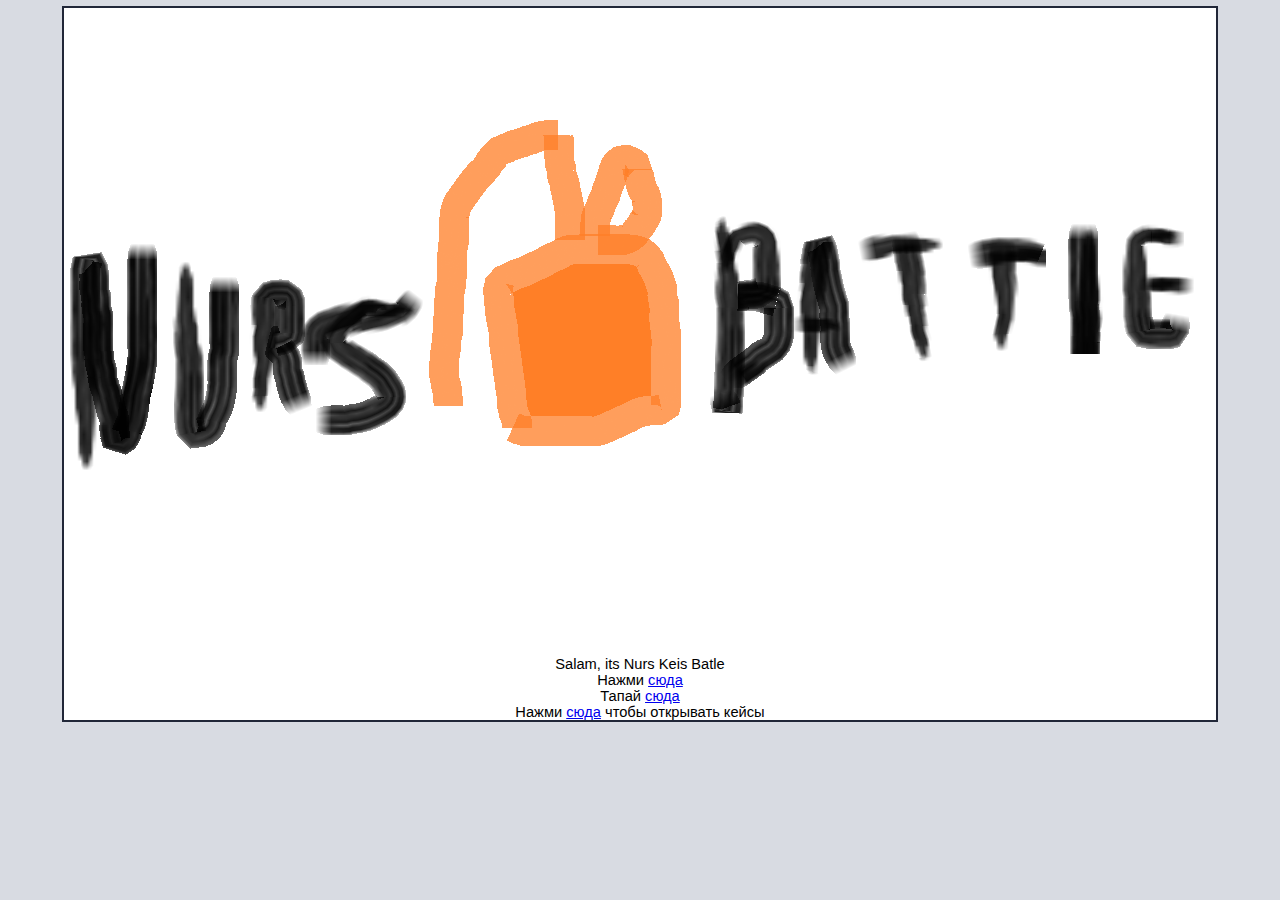
<file: index.html>
<!DOCTYPE html PUBLIC "-//W3C//DTD XHTML 1.0 Transitional//EN" "http://www.w3.org/TR/xhtml1/DTD/xhtml1-transitional.dtd">
<html xmlns="http://www.w3.org/1999/xhtml">
  <head>
    <meta http-equiv="Content-Type" content="text/html; charset=UTF-8" />
    <title>Keis Batle</title>
    <style type="text/css" media="screen">
  * {
    margin: 0px 0px 0px 0px;
    padding: 0px 0px 0px 0px;
  }

  body, html {
    padding: 3px 3px 3px 3px;

    background-color: #D8DBE2;

    font-family: Verdana, sans-serif;
    font-size: 11pt;
    text-align: center;
  }

  div.main_page {
    position: relative;
    display: table;

    width: 800px;

    margin-bottom: 3px;
    margin-left: auto;
    margin-right: auto;
    padding: 0px 0px 0px 0px;

    border-width: 2px;
    border-color: #212738;
    border-style: solid;

    background-color: #FFFFFF;

    text-align: center;
  }

  div.page_header {
    height: 99px;
    width: 100%;

    background-color: #F5F6F7;
  }

  div.page_header span {
    margin: 15px 0px 0px 50px;

    font-size: 180%;
    font-weight: bold;
  }

  div.page_header img {
    margin: 3px 0px 0px 40px;

    border: 0px 0px 0px;
  }

  div.table_of_contents {
    clear: left;

    min-width: 200px;

    margin: 3px 3px 3px 3px;

    background-color: #FFFFFF;

    text-align: left;
  }

  div.table_of_contents_item {
    clear: left;

    width: 100%;

    margin: 4px 0px 0px 0px;

    background-color: #FFFFFF;

    color: #000000;
    text-align: left;
  }

  div.table_of_contents_item a {
    margin: 6px 0px 0px 6px;
  }

  div.content_section {
    margin: 3px 3px 3px 3px;

    background-color: #FFFFFF;

    text-align: left;
  }

  div.content_section_text {
    padding: 4px 8px 4px 8px;

    color: #000000;
    font-size: 100%;
  }

  div.content_section_text pre {
    margin: 8px 0px 8px 0px;
    padding: 8px 8px 8px 8px;

    border-width: 1px;
    border-style: dotted;
    border-color: #000000;

    background-color: #F5F6F7;

    font-style: italic;
  }

  div.content_section_text p {
    margin-bottom: 6px;
  }

  div.content_section_text ul, div.content_section_text li {
    padding: 4px 8px 4px 16px;
  }

  div.section_header {
    padding: 3px 6px 3px 6px;

    background-color: #8E9CB2;

    color: #FFFFFF;
    font-weight: bold;
    font-size: 112%;
    text-align: center;
  }

  div.section_header_red {
    background-color: #CD214F;
  }

  div.section_header_grey {
    background-color: #9F9386;
  }

  .floating_element {
    position: relative;
    float: left;
  }

  div.table_of_contents_item a,
  div.content_section_text a {
    text-decoration: none;
    font-weight: bold;
  }

  div.table_of_contents_item a:link,
  div.table_of_contents_item a:visited,
  div.table_of_contents_item a:active {
    color: #000000;
  }

  div.table_of_contents_item a:hover {
    background-color: #000000;

    color: #FFFFFF;
  }

  div.content_section_text a:link,
  div.content_section_text a:visited,
   div.content_section_text a:active {
    background-color: #DCDFE6;

    color: #000000;
  }

  div.content_section_text a:hover {
    background-color: #000000;

    color: #DCDFE6;
  }

  div.validator {
  }
    </style>
  </head>
  <body>
    <div class="main_page">
      <div class="logo-frame">
        <img src="nb.png" alt="Logo Keis Batle" class="floating_element"/>
      
      </div>

      <div class="logo-text">
	      Salam, its Nurs Keis Batle<br>
	      Нажми <a href="rollete.html">сюда</a><br>
		  Тапай <a href="rollete.html">сюда</a><br>
	      Нажми <a href="case2.html">сюда</a> чтобы открывать кейсы
	</div>

  </body>
</html>
</file>
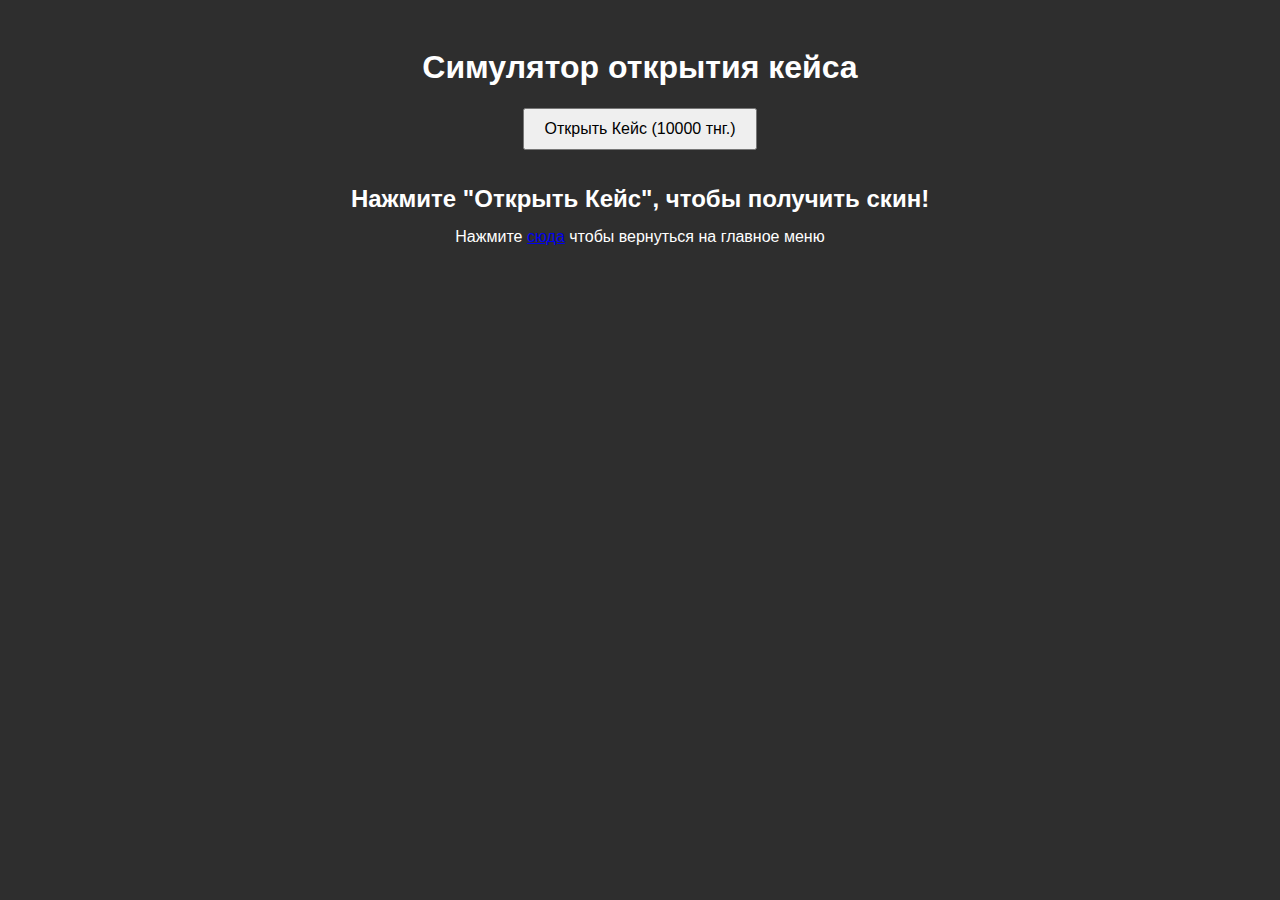
<file: case.html>
<!DOCTYPE html>
<html lang="ru">
<head>
    <meta charset="UTF-8">
    <title>Открытие Кейса (Lite Анимация)</title>
    <style>
        body { font-family: sans-serif; text-align: center; background-color: #2e2e2e; color: white; }
        .container { padding: 20px; }
        button { padding: 10px 20px; font-size: 16px; cursor: pointer; }
        #resultArea { margin-top: 20px; font-size: 24px; font-weight: bold; padding: 15px; border-radius: 5px; min-height: 1em; }

        /* Цвета редкости скинов */
        .color-common { background-color: #b0c3d9; color: black; }
        .color-rare { background-color: #4b69ff; }
        .color-epic { background-color: #8847ff; }
        .color-legendary { background-color: #d32ee6; }
        .color-knife { background-color: #eb4b4b; }

        /* CSS Анимация загрузки (вращение) */
        .loading {
            border: 4px solid rgba(255, 255, 255, 0.3);
            border-top: 4px solid #fff;
            border-radius: 50%;
            width: 30px;
            height: 30px;
            animation: spin 1s linear infinite;
            margin: 10px auto;
        }

        @keyframes spin {
            0% { transform: rotate(0deg); }
            100% { transform: rotate(360deg); }
        }
    </style>
</head>
<body>
    <div class="container">
        <h1>Симулятор открытия кейса</h1>
        <button id="openButton" onclick="openCase()">Открыть Кейс (10000 тнг.)</button>
        <div id="resultArea">Нажмите "Открыть Кейс", чтобы получить скин!</div>
   	Нажмите <a href="index.html">сюда</a> чтобы вернуться на главное меню
    </div>

    <script>
        function openCase() {
            const resultArea = document.getElementById('resultArea');
            const openButton = document.getElementById('openButton');

            // Блокируем кнопку и показываем загрузку
            openButton.disabled = true;
            resultArea.className = 'loading';
            resultArea.innerText = '';

            // Имитация "прокрутки" с задержкой в 2 секунды
            setTimeout(() => {
                // Логика выбора предмета из предыдущего примера
                const items = [
                    { name: "P250 | Sand Dune (244 тнг.)", rarity: "common", chance: 55, color: "color-common" },
                    { name: "Glock-18 | High Beam (145 тнг.)", rarity: "common", chance: 15, color: "color-common" },
                    { name: "AWP | Atheris (1231 тнг.)", rarity: "rare", chance: 10, color: "color-rare" },
                    { name: "AK-47 | Redline (5000 тнг.)", rarity: "epic", chance: 10, color: "color-epic" },
                    { name: "M4A4 | Asiimov (54301 тнг.)", rarity: "legendary", chance: 7, color: "color-legendary" },
                    { name: "Нож-бабочка (2134576 тнг.)", rarity: "knife", chance: 3, color: "color-knife" },
                ];

                let totalWeight = items.reduce((sum, item) => sum + item.chance, 0);
                let randomNum = Math.random() * totalWeight;
                let currentWeight = 0;
                let foundItem = null;

                for (let i = 0; i < items.length; i++) {
                    currentWeight += items[i].chance;
                    if (randomNum <= currentWeight) {
                        foundItem = items[i];
                        break;
                    }
                }

                // Отображение результата и разблокировка кнопки
                resultArea.innerText = `Выпал предмет: ${foundItem.name} (${foundItem.rarity.toUpperCase()})`;
                resultArea.classList.remove('loading'); // Убираем анимацию загрузки
                resultArea.classList.add(foundItem.color);
                openButton.disabled = false;

            }, 2000); // Задержка 2 секунды
        }
    </script>
</body>
</html>
</file>
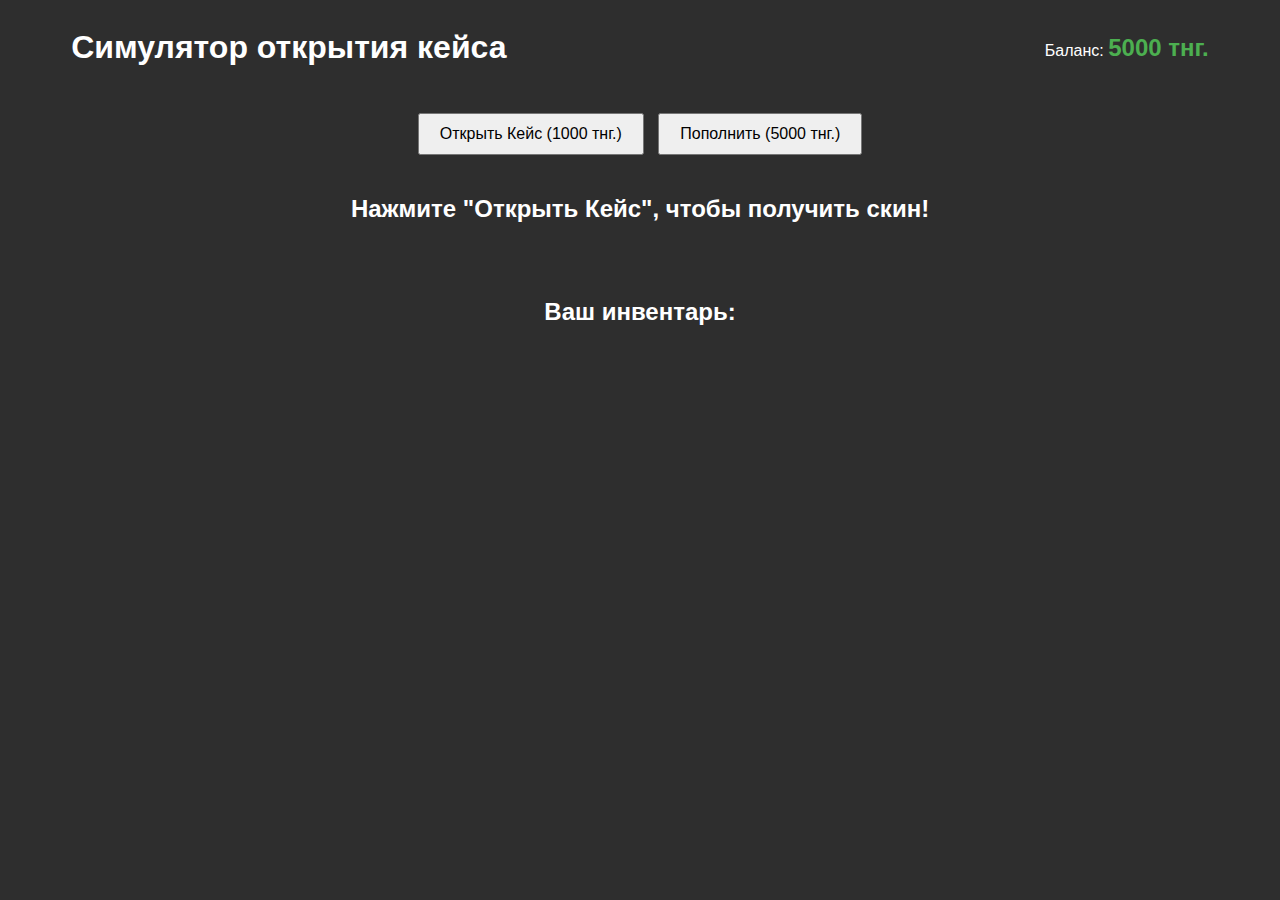
<file: case2.html>
<!DOCTYPE html>
<html lang="ru">
<head>
    <meta charset="UTF-8">
    <title>Открытие Кейса и Инвентарь</title>
    <style>
        body { font-family: sans-serif; text-align: center; background-color: #2e2e2e; color: white; margin-bottom: 50px;}
        .container { padding: 20px; }
        .header { display: flex; justify-content: space-between; align-items: center; width: 90%; margin: auto; }
        #balance { font-size: 1.5em; font-weight: bold; color: #4CAF50; }
        button { padding: 10px 20px; font-size: 16px; cursor: pointer; margin: 5px; }
        #resultArea { margin-top: 20px; font-size: 24px; font-weight: bold; padding: 15px; border-radius: 5px; min-height: 1em; }
        .loading {
            border: 4px solid rgba(255, 255, 255, 0.3);
            border-top: 4px solid #fff;
            border-radius: 50%;
            width: 30px;
            height: 30px;
            animation: spin 1s linear infinite;
            margin: 10px auto;
        }
        @keyframes spin { 0% { transform: rotate(0deg); } 100% { transform: rotate(360deg); } }
        /* Цвета редкости */
        .color-common { background-color: #b0c3d9; color: black; }
        .color-rare { background-color: #4b69ff; }
        .color-epic { background-color: #8847ff; }
        .color-legendary { background-color: #d32ee6; }
        .color-knife { background-color: #eb4b4b; }

        /* Стили инвентаря */
        #inventoryArea h2 { margin-top: 40px; }
        .inventory-item {
            padding: 10px;
            margin: 5px auto;
            width: 80%;
            border-radius: 5px;
            display: flex;
            justify-content: space-between;
            align-items: center;
            color: black; /* Чтобы текст на цветном фоне был виден */
        }
        .sell-button {
            background-color: #f44336;
            color: white;
            border: none;
            padding: 5px 10px;
            cursor: pointer;
        }
    </style>
</head>
<body>
    <div class="header">
        <h1>Симулятор открытия кейса</h1>
        <div>Баланс: <span id="balance">0 тнг.</span></div>
    </div>
    <div class="container">
        <button id="openButton" onclick="openCase()">Открыть Кейс (1000 тнг.)</button>
        <button onclick="addMoney()">Пополнить (5000 тнг.)</button>
        <div id="resultArea">Нажмите "Открыть Кейс", чтобы получить скин!</div>
    </div>

    <div id="inventoryArea">
        <h2>Ваш инвентарь:</h2>
        <div id="inventoryList"></div>
    </div>

    <script>
        let userBalance = 5000; 
        const caseCost = 1000;
        let userInventory = [];

        const items = [
            { id: 1, name: "P250 | Sand Dune", rarity: "common", chance: 55, color: "color-common", sell_price: 145 },
            { id: 2, name: "Glock-18 | High Beam", rarity: "common", chance: 15, color: "color-common", sell_price: 243 },
            { id: 3, name: "AWP | Atheris", rarity: "rare", chance: 10, color: "color-rare", sell_price: 1246 },
            { id: 4, name: "AK-47 | Redline", rarity: "epic", chance: 10, color: "color-epic", sell_price: 5543 },
            { id: 5, name: "M4A4 | Asiimov", rarity: "legendary", chance: 9, color: "color-legendary", sell_price: 50134 },
            { id: 6, name: "Нож-бабочка", rarity: "knife", chance: 1, color: "color-knife", sell_price: 2543212 },
        ];

        function updateBalanceDisplay() {
            document.getElementById('balance').innerText = userBalance + ' тнг.';
        }

        function addMoney() {
            userBalance +=5000;
            updateBalanceDisplay();
            document.getElementById('resultArea').innerText = 'Баланс пополнен на 5000 тнг.';
        }

        function sellItem(index) {
            const itemToSell = userInventory[index];
            userBalance += itemToSell.sell_price;
            
            userInventory.splice(index, 1); 
            
            updateBalanceDisplay();
            updateInventoryDisplay(); 
            document.getElementById('resultArea').innerText = `Предмет "${itemToSell.name}" продан за ${itemToSell.sell_price} тнг.`;
        }

        function updateInventoryDisplay() {
            const listElement = document.getElementById('inventoryList');
            listElement.innerHTML = '';

            userInventory.forEach((item, index) => {
                const itemDiv = document.createElement('div');
                itemDiv.className = `inventory-item ${item.color}`;
                itemDiv.innerHTML = `
                    <span>${item.name} (${item.rarity.toUpperCase()})</span>
                    <span>Цена продажи: ${item.sell_price} тнг.</span>
                    <button class="sell-button" onclick="sellItem(${index})">Продать</button>
                `;
                listElement.appendChild(itemDiv);
            });
        }

        function openCase() {
            if (userBalance < caseCost) {
                document.getElementById('resultArea').innerText = 'Недостаточно средств на балансе!';
                document.getElementById('resultArea').className = '';
                return;
            }

            userBalance -= caseCost;
            updateBalanceDisplay();
            
            const resultArea = document.getElementById('resultArea');
            const openButton = document.getElementById('openButton');

            openButton.disabled = true;
            resultArea.className = 'loading';
            resultArea.innerText = '';

            setTimeout(() => {
                let totalWeight = items.reduce((sum, item) => sum + item.chance, 0);
                let randomNum = Math.random() * totalWeight;
                let currentWeight = 0;
                let foundItem = null;

                for (let i = 0; i < items.length; i++) {
                    currentWeight += items[i].chance;
                    if (randomNum <= currentWeight) {
                        foundItem = items[i];
                        break;
                    }
                }

                userInventory.push(foundItem);
                updateInventoryDisplay();

                resultArea.innerText = `Выпал предмет: ${foundItem.name} (${foundItem.rarity.toUpperCase()})`;
                resultArea.classList.remove('loading');
                resultArea.classList.add(foundItem.color);
                openButton.disabled = false;

            }, 2000);
        }

        // Инициализация при загрузке страницы
        updateBalanceDisplay();
        updateInventoryDisplay();
    </script>
</body>
</html>
</file>
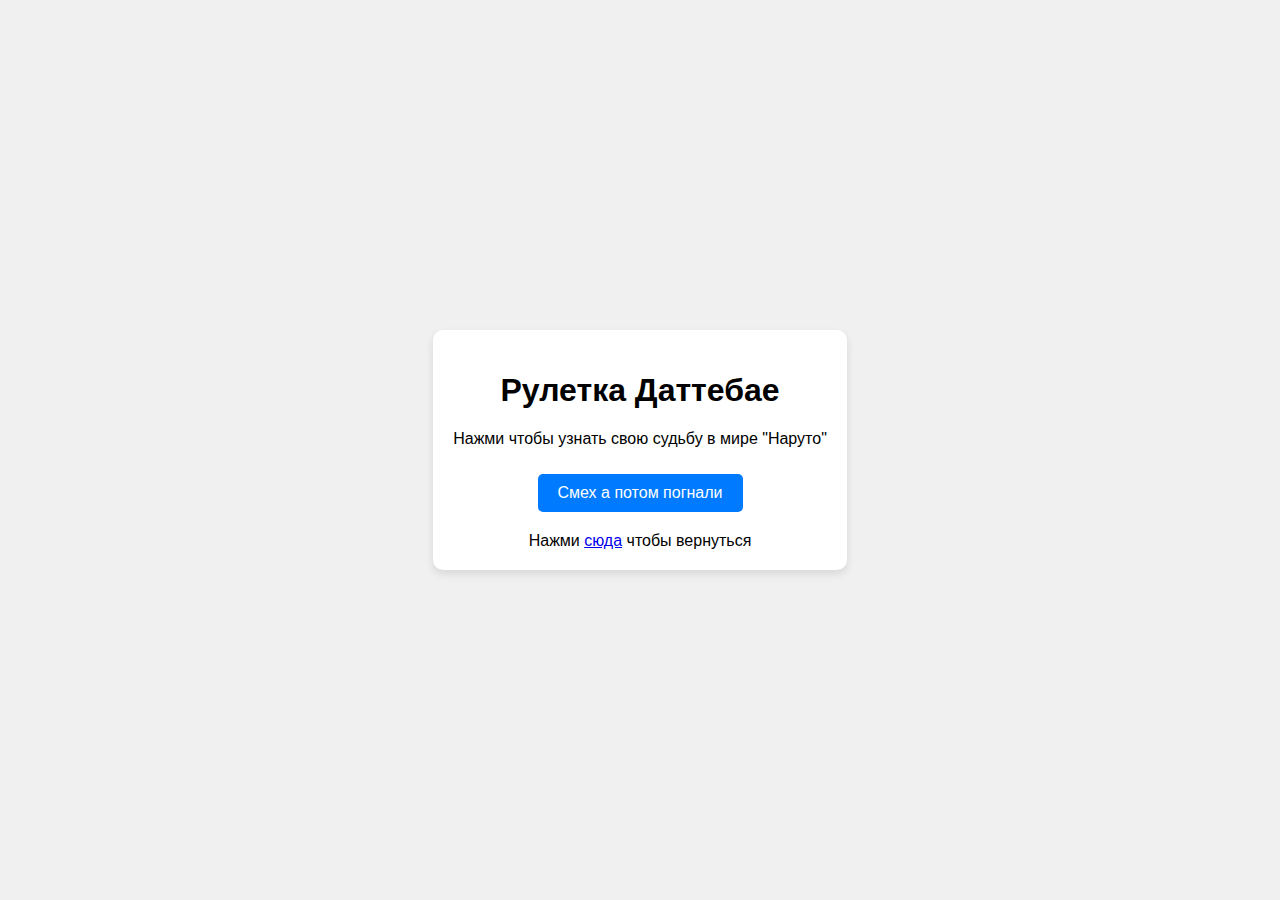
<file: rollete.html>
<!DOCTYPE html>
<html lang="ru">
<head>
    <meta charset="UTF-8">
    <title>Рулетка шиноби даттебае/дцп</title>
    <style>
        body {
            font-family: sans-serif;
            display: flex;
            flex-direction: column;
            align-items: center;
            justify-content: center;
            height: 100vh;
            margin: 0;
            background-color: #f0f0f0;
        }
        .container {
            background-color: white;
            padding: 20px;
            border-radius: 10px;
            box-shadow: 0 4px 8px rgba(0,0,0,0.1);
            text-align: center;
        }
        #spinButton {
            padding: 10px 20px;
            font-size: 16px;
            cursor: pointer;
            background-color: #007bff;
            color: white;
            border: none;
            border-radius: 5px;
            margin-top: 10px;
        }
        #resultArea {
            margin-top: 20px;
            font-size: 24px;
            font-weight: bold;
            color: #333;
        }
    </style>
</head>
<body>
    <div class="container">
        <h1>Рулетка Даттебае</h1>
        <p>Нажми чтобы узнать свою судьбу в мире "Наруто"</p>
	<button id="spinButton" onclick="spin()">Смех а потом погнали</button>
        <div id="resultArea"></div>
	Нажми <a href="index.html">сюда</a> чтобы вернуться
    </div>

    <script>
        function spin() {
            // В чистом виде JavaScript тоже может генерировать 50/50
            const outcome = Math.random() < 0.5 ? "Сасуто (Сын Наруто и Саске)" : "Дцп (ыыаааыааыыыыыаа(слюньки))";
            
            document.getElementById('resultArea').innerText = outcome;
            
            // Добавляем немного динамики
            if (outcome.includes("Выигрыш")) {
                document.getElementById('resultArea').style.color = 'red';
            } else {
                document.getElementById('resultArea').style.color = 'black';
            }
        }
    </script>
</body>
</html>
</file>
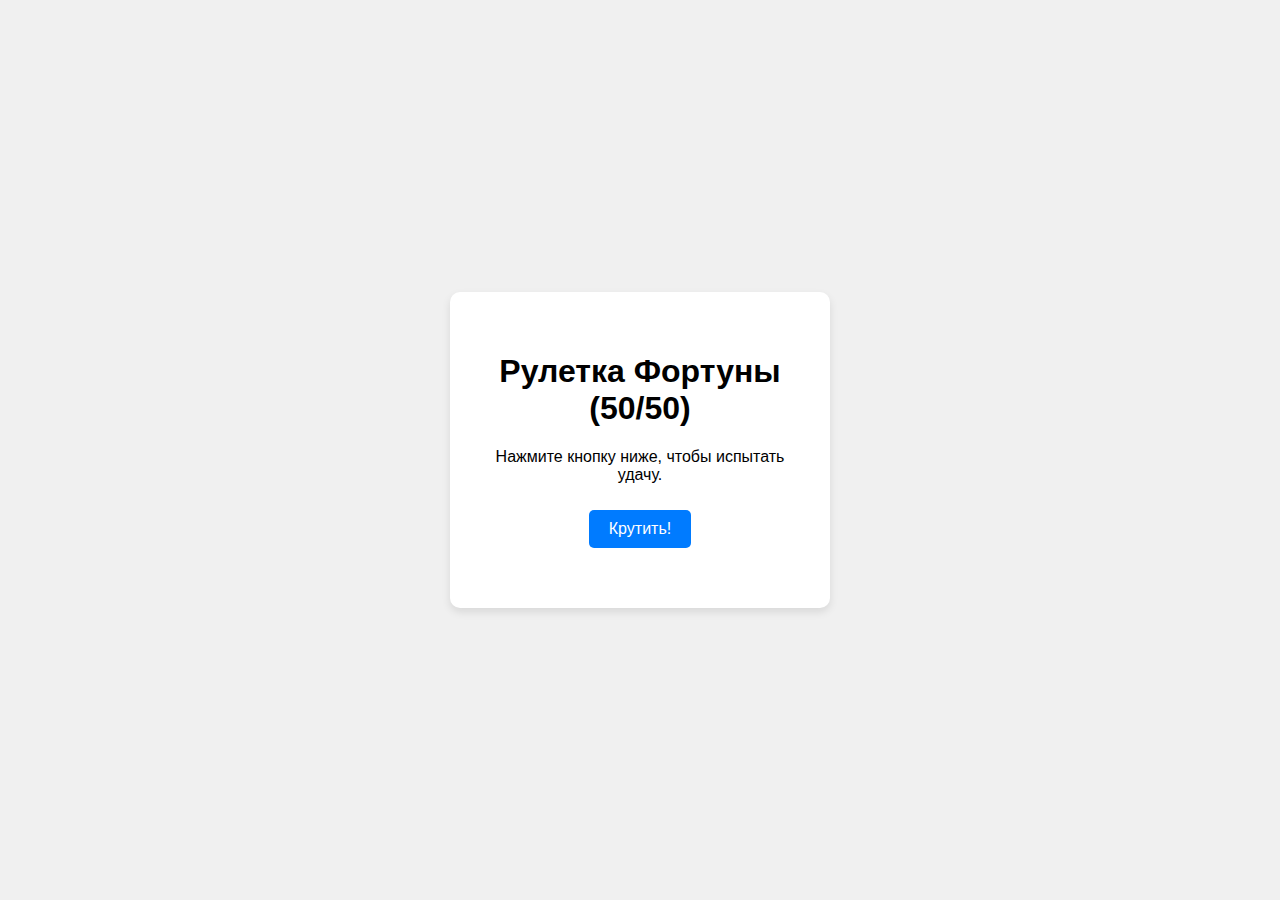
<file: rollete2.html>
<!DOCTYPE html>
<html lang="ru">
<head>
    <meta charset="UTF-8">
    <title>Рулетка 50/50</title>
    <style>
        body {
            font-family: sans-serif;
            display: flex;
            flex-direction: column;
            align-items: center;
            justify-content: center;
            height: 100vh;
            margin: 0;
            background-color: #f0f0f0;
        }
        .container {
            background-color: white;
            padding: 40px; /* Увеличил паддинг для красоты */
            border-radius: 10px;
            box-shadow: 0 4px 8px rgba(0,0,0,0.1);
            text-align: center;
            width: 300px;
        }
        #spinButton {
            padding: 10px 20px;
            font-size: 16px;
            cursor: pointer;
            background-color: #007bff;
            color: white;
            border: none;
            border-radius: 5px;
            margin-top: 10px;
            transition: transform 0.3s; /* Плавный переход для кнопки */
        }
        #spinButton:hover {
            transform: scale(1.05);
        }
        /* Класс для анимации нажатия */
        #spinButton.spinning {
            background-color: #0056b3;
            transform: rotate(360deg);
            transition: transform 0.5s ease-out;
        }

        #resultArea {
            margin-top: 20px;
            font-size: 24px;
            font-weight: bold;
            color: #333;
            opacity: 0; /* Скрываем по умолчанию */
            animation: fadeIn 0.5s forwards; /* Анимация появления */
        }

        /* Определение анимации появления */
        @keyframes fadeIn {
            from { opacity: 0; transform: scale(0.8); }
            to { opacity: 1; transform: scale(1); }
        }
    </style>
</head>
<body>
    <div class="container">
        <h1>Рулетка Фортуны (50/50)</h1>
        <p>Нажмите кнопку ниже, чтобы испытать удачу.</p>
        <button id="spinButton" onclick="spin()">Крутить!</button>
        <div id="resultArea"></div>
    </div>

    <script>
        function spin() {
            const button = document.getElementById('spinButton');
            const resultArea = document.getElementById('resultArea');

            // 1. Анимация кнопки: добавляем класс spinning
            button.classList.add('spinning');
            button.disabled = true; // Отключаем кнопку на время анимации

            // Очищаем предыдущий результат и скрываем его мгновенно перед новым появлением
            resultArea.innerText = '';
            resultArea.style.opacity = 0;
            resultArea.style.animation = 'none';
            // Принудительный рестарт анимации в некоторых браузерах
            void resultArea.offsetWidth; 

            // 2. Имитация "вращения" (задержка перед показом результата)
            setTimeout(() => {
                // 3. Вычисление результата
                const outcome = Math.random() < 0.5 ? "Красное (Выигрыш)!" : "Черное (Проигрыш) :(";
                
                // 4. Отображение результата
                resultArea.innerText = outcome;
                
                if (outcome.includes("Выигрыш")) {
                    resultArea.style.color = 'red';
                } else {
                    resultArea.style.color = 'black';
                }

                // 5. Включаем анимацию появления результата (fadeIn)
                resultArea.style.animation = 'fadeIn 0.5s forwards';

                // 6. Убираем класс spinning с кнопки и включаем ее обратно
                button.classList.remove('spinning');
                button.disabled = false;
                
            }, 1000); // Задержка в 1 секунду (имитация вращения)
        }
    </script>
</body>
</html>
</file>
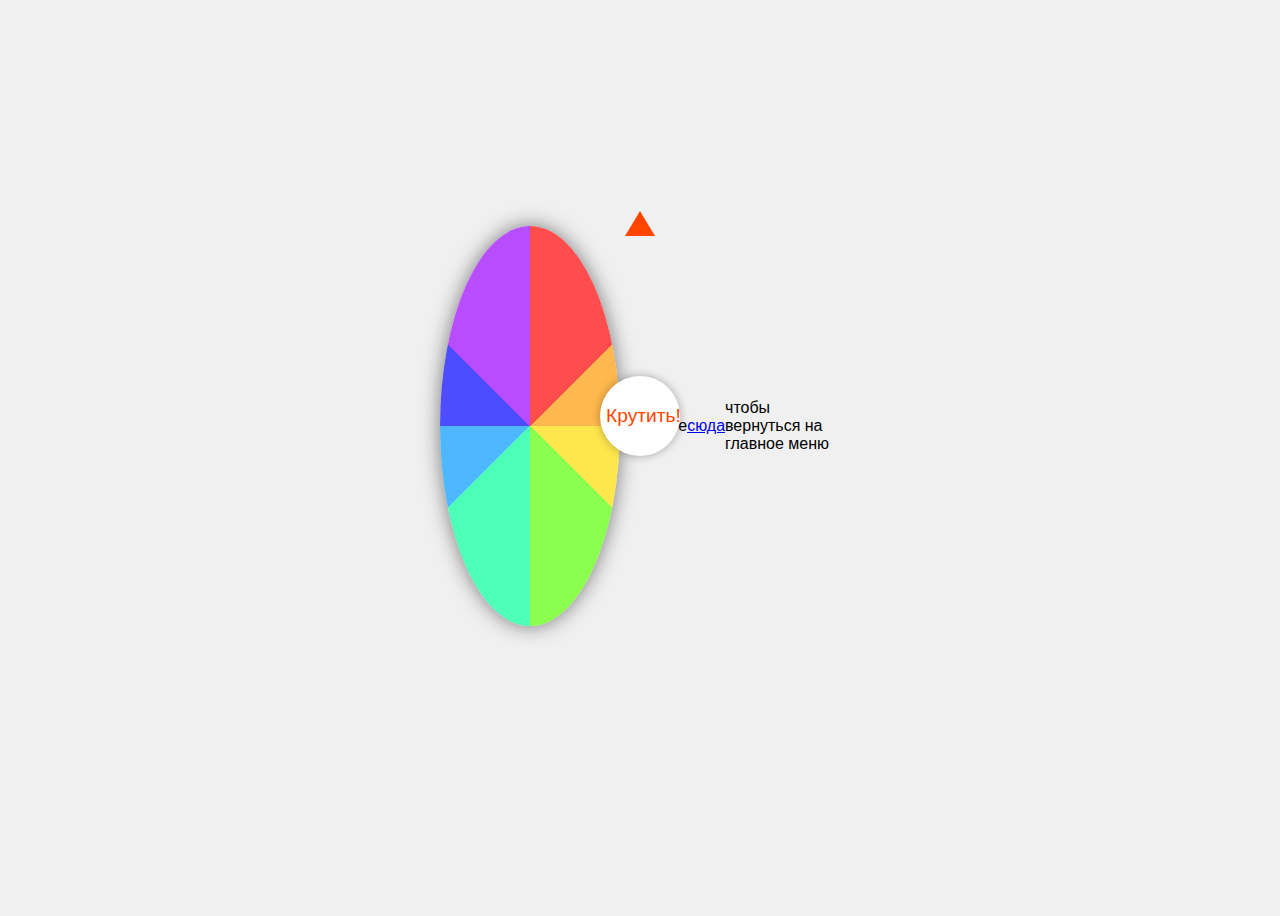
<file: rollete3.html>
<!DOCTYPE html>
<html lang="ru">
<head>
    <meta charset="UTF-8">
    <meta name="viewport" content="width=device-width, initial-scale=1.0">
    <title>Колесо Фортуны</title>
    <link rel="stylesheet" href="style.css">
</head>
<body>
    <div class="wheel-container">
        <div class="pointer"></div>
        <ul class="wheel">

        </ul>
        <button id="spin-btn">Крутить!</button>
        Нажмите <a href="index.html">сюда</a> чтобы вернуться на главное меню
    </div>
    <p id="result-message"></p>

    <script src="script.js"></script>
</body>
</html>
</file>
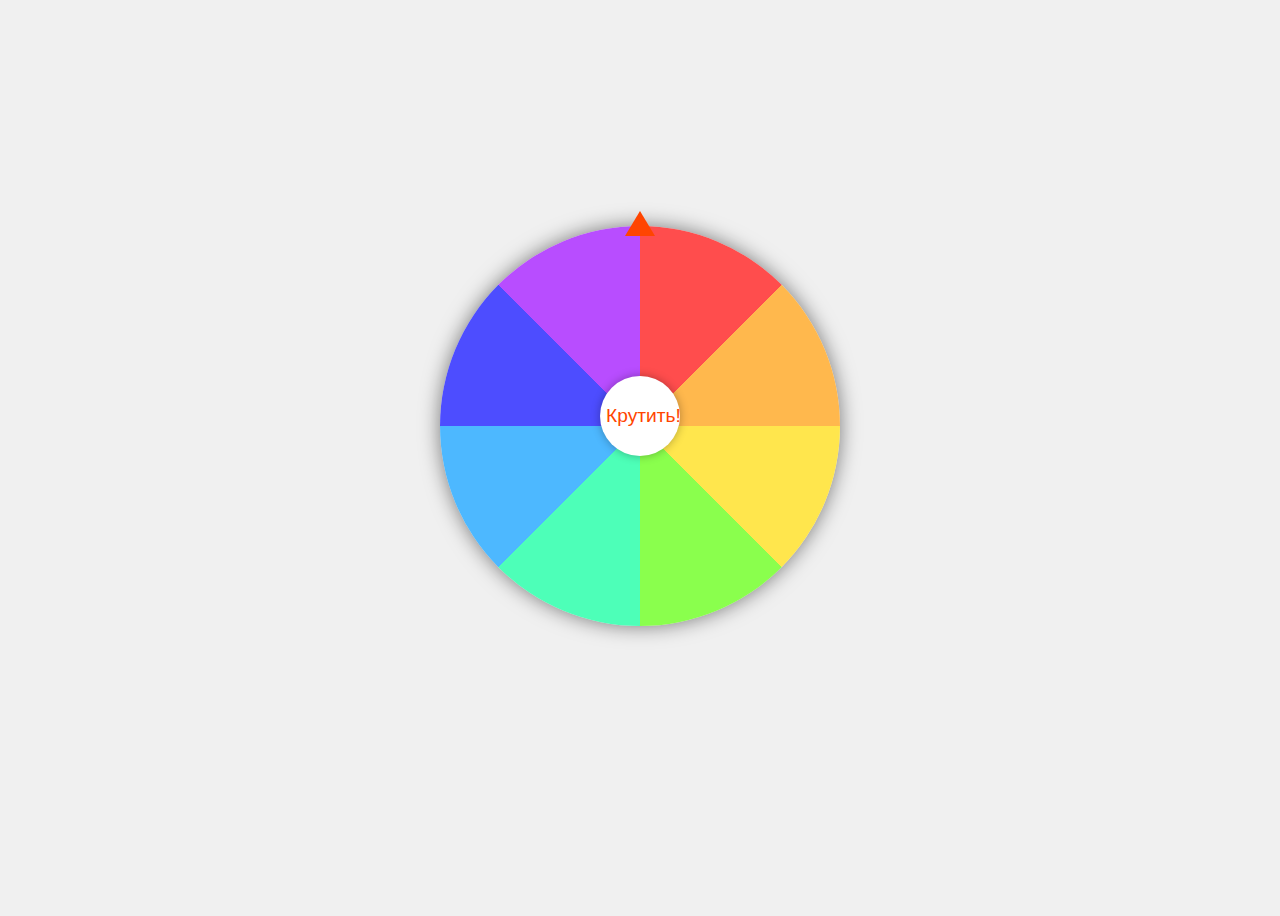
<file: secret.html>
<!DOCTYPE html>
<html lang="ru">
<head>
    <meta charset="UTF-8">
    <meta name="viewport" content="width=device-width, initial-scale=1.0">
    <title>Колесо Фортуны</title>
    <link rel="stylesheet" href="style.css">
</head>
<body>
    <div class="wheel-container">
        <div class="pointer"></div>
        <ul class="wheel">

        </ul>
        <button id="spin-btn">Крутить!</button>
    </div>
    <p id="result-message"></p>

    <script src="script.js"></script>
</body>
</html>
</file>
<file: style.css>
body {
    display: flex;
    flex-direction: column;
    justify-content: center;
    align-items: center;
    height: 100vh;
    background-color: #f0f0f0;
    font-family: sans-serif;
}

.wheel-container {
    position: relative;
    width: 400px;
    height: 400px;
    display: flex;
    justify-content: center;
    align-items: center;
    margin-bottom: 20px;
}

.wheel {
    list-style: none;
    padding: 0;
    margin: 0;
    width: 100%;
    height: 100%;
    border-radius: 50%;
    position: relative;
    /* Фон будет установлен через JS */
    box-shadow: 0 0 20px rgba(0, 0, 0, 0.5);
}

.wheel li {
    position: absolute;
    top: 0;
    left: 50%;
    width: 50%;
    height: 50%;
    transform-origin: bottom left;
    /* Используем flexbox для центрирования контента внутри li */
    display: flex;
    justify-content: center; 
    align-items: center; 
    padding: 0; /* Убираем отступы */
    box-sizing: border-box;
}

.wheel li span {
    display: block;
    font-size: 0.9rem;
    font-weight: bold;
    color: #fff; 
    text-align: center;
    max-width: 100%;
    white-space: nowrap;
    transform: none; /* Убираем все трансформации из CSS */
    padding-left: 20px; /* Небольшой отступ от центра */
}

.pointer {
    position: absolute;
    top: -15px;
    left: 50%;
    transform: translateX(-50%);
    width: 0;
    height: 0;
    border-left: 15px solid transparent;
    border-right: 15px solid transparent;
    border-bottom: 25px solid #ff4500;
    z-index: 10;
}

#spin-btn {
    position: absolute;
    z-index: 5;
    width: 80px;
    height: 80px;
    border-radius: 50%;
    border: none;
    background-color: #fff;
    color: #ff4500;
    font-size: 1.2rem;
    cursor: pointer;
    box-shadow: 0 0 10px rgba(0, 0, 0, 0.3);
    outline: none;
    margin-bottom: 20px; 
}

/* Стили для кнопки возвращения */
.return-btn {
    position: absolute;
    z-index: 5;
    top: calc(50% + 50px); 
    transform: translateX(-50%);
    background-color: #f0f0f0;
    color: #333;
    padding: 10px 15px;
    border-radius: 5px;
    text-decoration: none; 
    font-size: 0.9rem;
    box-shadow: 0 2px 5px rgba(0, 0, 0, 0.2);
    transition: background-color 0.3s;
}

.return-btn:hover {
    background-color: #e0e0e0;
}


#spin-btn:disabled {
    cursor: not-allowed;
    opacity: 0.7;
}

#result-message {
    font-size: 1.5rem;
    margin-top: 20px;
    color: #333;
}
</file>
